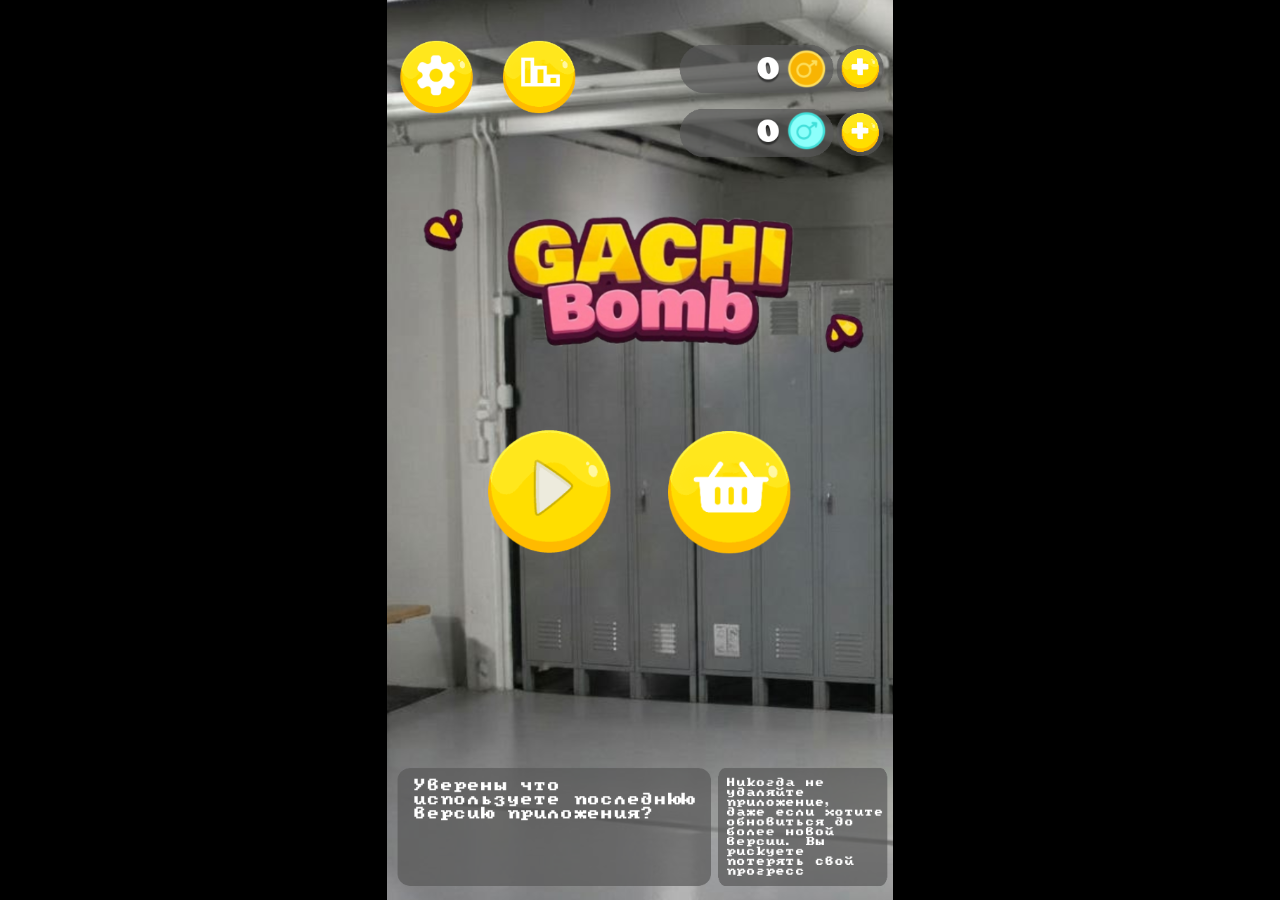
<file: index.html>
<!DOCTYPE html>
<html>
<head>
    <meta charset="UTF-8"/>
    <link rel="icon" type="image/png" href="favicon.png">
    <link rel="apple-touch-icon" href="favicon.png">
    <link rel="manifest" href="manifest.webmanifest">

    <meta name="apple-mobile-web-app-capable" content="yes">
    <meta name="apple-mobile-web-app-status-bar-style" content="black-translucent">

    <meta name="theme-color" content="#000000" />
    <meta name="viewport" content="width=device-width, initial-scale=1.0, maximum-scale=1.0, user-scalable=no" />

	<style>
		body {
			margin: 0;
			padding: 0;
			background-color: #000000;
            overflow: hidden;
		}
        #canvasArea {
            margin-left: auto;
            margin-right: auto;
            overflow: hidden;
        }

        
	</style>
    <!-- Libs and GDJS core files : -->
		<script src="libs/jshashtable.js" crossorigin="anonymous"></script>
	<script src="logger.js" crossorigin="anonymous"></script>
	<script src="gd.js" crossorigin="anonymous"></script>
	<script src="libs/rbush.js" crossorigin="anonymous"></script>
	<script src="AsyncTasksManager.js" crossorigin="anonymous"></script>
	<script src="inputmanager.js" crossorigin="anonymous"></script>
	<script src="jsonmanager.js" crossorigin="anonymous"></script>
	<script src="Model3DManager.js" crossorigin="anonymous"></script>
	<script src="ResourceLoader.js" crossorigin="anonymous"></script>
	<script src="ResourceCache.js" crossorigin="anonymous"></script>
	<script src="timemanager.js" crossorigin="anonymous"></script>
	<script src="polygon.js" crossorigin="anonymous"></script>
	<script src="runtimeobject.js" crossorigin="anonymous"></script>
	<script src="profiler.js" crossorigin="anonymous"></script>
	<script src="RuntimeInstanceContainer.js" crossorigin="anonymous"></script>
	<script src="runtimescene.js" crossorigin="anonymous"></script>
	<script src="scenestack.js" crossorigin="anonymous"></script>
	<script src="force.js" crossorigin="anonymous"></script>
	<script src="RuntimeLayer.js" crossorigin="anonymous"></script>
	<script src="layer.js" crossorigin="anonymous"></script>
	<script src="RuntimeCustomObjectLayer.js" crossorigin="anonymous"></script>
	<script src="timer.js" crossorigin="anonymous"></script>
	<script src="runtimewatermark.js" crossorigin="anonymous"></script>
	<script src="runtimegame.js" crossorigin="anonymous"></script>
	<script src="variable.js" crossorigin="anonymous"></script>
	<script src="variablescontainer.js" crossorigin="anonymous"></script>
	<script src="oncetriggers.js" crossorigin="anonymous"></script>
	<script src="runtimebehavior.js" crossorigin="anonymous"></script>
	<script src="SpriteAnimator.js" crossorigin="anonymous"></script>
	<script src="spriteruntimeobject.js" crossorigin="anonymous"></script>
	<script src="affinetransformation.js" crossorigin="anonymous"></script>
	<script src="CustomRuntimeObjectInstanceContainer.js" crossorigin="anonymous"></script>
	<script src="CustomRuntimeObject.js" crossorigin="anonymous"></script>
	<script src="CustomRuntimeObject2D.js" crossorigin="anonymous"></script>
	<script src="indexeddb.js" crossorigin="anonymous"></script>
	<script src="events-tools/commontools.js" crossorigin="anonymous"></script>
	<script src="events-tools/variabletools.js" crossorigin="anonymous"></script>
	<script src="events-tools/runtimescenetools.js" crossorigin="anonymous"></script>
	<script src="events-tools/inputtools.js" crossorigin="anonymous"></script>
	<script src="events-tools/objecttools.js" crossorigin="anonymous"></script>
	<script src="events-tools/cameratools.js" crossorigin="anonymous"></script>
	<script src="events-tools/soundtools.js" crossorigin="anonymous"></script>
	<script src="events-tools/storagetools.js" crossorigin="anonymous"></script>
	<script src="events-tools/stringtools.js" crossorigin="anonymous"></script>
	<script src="events-tools/windowtools.js" crossorigin="anonymous"></script>
	<script src="events-tools/networktools.js" crossorigin="anonymous"></script>
	<script src="splash/gd-logo-dark.js" crossorigin="anonymous"></script>
	<script src="pixi-renderers/pixi.js" crossorigin="anonymous"></script>
	<script src="pixi-renderers/pixi-filters-tools.js" crossorigin="anonymous"></script>
	<script src="pixi-renderers/runtimegame-pixi-renderer.js" crossorigin="anonymous"></script>
	<script src="pixi-renderers/runtimescene-pixi-renderer.js" crossorigin="anonymous"></script>
	<script src="pixi-renderers/layer-pixi-renderer.js" crossorigin="anonymous"></script>
	<script src="pixi-renderers/pixi-image-manager.js" crossorigin="anonymous"></script>
	<script src="pixi-renderers/pixi-bitmapfont-manager.js" crossorigin="anonymous"></script>
	<script src="pixi-renderers/spriteruntimeobject-pixi-renderer.js" crossorigin="anonymous"></script>
	<script src="pixi-renderers/CustomRuntimeObject2DPixiRenderer.js" crossorigin="anonymous"></script>
	<script src="pixi-renderers/DebuggerPixiRenderer.js" crossorigin="anonymous"></script>
	<script src="pixi-renderers/loadingscreen-pixi-renderer.js" crossorigin="anonymous"></script>
	<script src="pixi-renderers/pixi-effects-manager.js" crossorigin="anonymous"></script>
	<script src="howler-sound-manager/howler.min.js" crossorigin="anonymous"></script>
	<script src="howler-sound-manager/howler-sound-manager.js" crossorigin="anonymous"></script>
	<script src="fontfaceobserver-font-manager/fontfaceobserver.js" crossorigin="anonymous"></script>
	<script src="fontfaceobserver-font-manager/fontfaceobserver-font-manager.js" crossorigin="anonymous"></script>
	<script src="Extensions/AnchorBehavior/anchorruntimebehavior.js" crossorigin="anonymous"></script>
	<script src="Extensions/BitmapText/bitmaptextruntimeobject-pixi-renderer.js" crossorigin="anonymous"></script>
	<script src="Extensions/BitmapText/bitmaptextruntimeobject.js" crossorigin="anonymous"></script>
	<script src="Extensions/DraggableBehavior/draggableruntimebehavior.js" crossorigin="anonymous"></script>
	<script src="Extensions/Leaderboards/leaderboardstools.js" crossorigin="anonymous"></script>
	<script src="Extensions/Leaderboards/sha256.js" crossorigin="anonymous"></script>
	<script src="Extensions/PanelSpriteObject/panelspriteruntimeobject-pixi-renderer.js" crossorigin="anonymous"></script>
	<script src="Extensions/PanelSpriteObject/panelspriteruntimeobject.js" crossorigin="anonymous"></script>
	<script src="Extensions/ParticleSystem/particleemitterobject-pixi-renderer.js" crossorigin="anonymous"></script>
	<script src="Extensions/ParticleSystem/particleemitterobject.js" crossorigin="anonymous"></script>
	<script src="Extensions/ParticleSystem/pixi-particles-pixi-renderer.min.js" crossorigin="anonymous"></script>
	<script src="Extensions/PlayerAuthentication/playerauthenticationcomponents.js" crossorigin="anonymous"></script>
	<script src="Extensions/PlayerAuthentication/playerauthenticationtools.js" crossorigin="anonymous"></script>
	<script src="Extensions/TextInput/textinputruntimeobject-pixi-renderer.js" crossorigin="anonymous"></script>
	<script src="Extensions/TextInput/textinputruntimeobject.js" crossorigin="anonymous"></script>
	<script src="Extensions/TextObject/textruntimeobject-pixi-renderer.js" crossorigin="anonymous"></script>
	<script src="Extensions/TextObject/textruntimeobject.js" crossorigin="anonymous"></script>
	<script src="Extensions/TiledSpriteObject/tiledspriteruntimeobject-pixi-renderer.js" crossorigin="anonymous"></script>
	<script src="Extensions/TiledSpriteObject/tiledspriteruntimeobject.js" crossorigin="anonymous"></script>
	<script src="Extensions/TopDownMovementBehavior/topdownmovementruntimebehavior.js" crossorigin="anonymous"></script>
	<script src="Extensions/TweenBehavior/TweenManager.js" crossorigin="anonymous"></script>
	<script src="Extensions/TweenBehavior/tweenruntimebehavior.js" crossorigin="anonymous"></script>
	<script src="gdjs-evtsext__buttonstates__buttonfsm.js" crossorigin="anonymous"></script>
	<script src="gdjs-evtsext__buttonstates__buttonscaletween.js" crossorigin="anonymous"></script>
	<script src="gdjs-evtsext__collapsiblevolumecontrol__isingameedition-func.js" crossorigin="anonymous"></script>
	<script src="gdjs-evtsext__ellipsemovement__ellipsemovement.js" crossorigin="anonymous"></script>
	<script src="gdjs-evtsext__extendedmath__e-func.js" crossorigin="anonymous"></script>
	<script src="gdjs-evtsext__extendedmath__factorial-func.js" crossorigin="anonymous"></script>
	<script src="gdjs-evtsext__extendedmath__fibonacci-func.js" crossorigin="anonymous"></script>
	<script src="gdjs-evtsext__extendedmath__gcf-func.js" crossorigin="anonymous"></script>
	<script src="gdjs-evtsext__extendedmath__goldenratio-func.js" crossorigin="anonymous"></script>
	<script src="gdjs-evtsext__extendedmath__halfpi-func.js" crossorigin="anonymous"></script>
	<script src="gdjs-evtsext__extendedmath__hypot-func.js" crossorigin="anonymous"></script>
	<script src="gdjs-evtsext__extendedmath__iisotocartesiany-func.js" crossorigin="anonymous"></script>
	<script src="gdjs-evtsext__extendedmath__iseven-func.js" crossorigin="anonymous"></script>
	<script src="gdjs-evtsext__extendedmath__isotocartesianx-func.js" crossorigin="anonymous"></script>
	<script src="gdjs-evtsext__extendedmath__lcm-func.js" crossorigin="anonymous"></script>
	<script src="gdjs-evtsext__extendedmath__ln10-func.js" crossorigin="anonymous"></script>
	<script src="gdjs-evtsext__extendedmath__ln2-func.js" crossorigin="anonymous"></script>
	<script src="gdjs-evtsext__extendedmath__log10e-func.js" crossorigin="anonymous"></script>
	<script src="gdjs-evtsext__extendedmath__log2e-func.js" crossorigin="anonymous"></script>
	<script src="gdjs-evtsext__extendedmath__map-func.js" crossorigin="anonymous"></script>
	<script src="gdjs-evtsext__extendedmath__pi-func.js" crossorigin="anonymous"></script>
	<script src="gdjs-evtsext__extendedmath__polartocartesianx-func.js" crossorigin="anonymous"></script>
	<script src="gdjs-evtsext__extendedmath__polartocartesiany-func.js" crossorigin="anonymous"></script>
	<script src="gdjs-evtsext__extendedmath__quarterpi-func.js" crossorigin="anonymous"></script>
	<script src="gdjs-evtsext__extendedmath__slope-func.js" crossorigin="anonymous"></script>
	<script src="gdjs-evtsext__extendedmath__sqrt1_2-func.js" crossorigin="anonymous"></script>
	<script src="gdjs-evtsext__extendedmath__sqrt2-func.js" crossorigin="anonymous"></script>
	<script src="gdjs-evtsext__extendedmath__tofixed-func.js" crossorigin="anonymous"></script>
	<script src="gdjs-evtsext__extendedmath__tofixedstring-func.js" crossorigin="anonymous"></script>
	<script src="gdjs-evtsext__flash__colortint-func.js" crossorigin="anonymous"></script>
	<script src="gdjs-evtsext__flash__flash.js" crossorigin="anonymous"></script>
	<script src="gdjs-evtsext__flash__flashopacity.js" crossorigin="anonymous"></script>
	<script src="gdjs-evtsext__flash__istinted-func.js" crossorigin="anonymous"></script>
	<script src="gdjs-evtsext__flash__togglecolortint-func.js" crossorigin="anonymous"></script>
	<script src="gdjs-evtsext__flash__togglevisibility-func.js" crossorigin="anonymous"></script>
	<script src="gdjs-evtsext__health__health.js" crossorigin="anonymous"></script>
	<script src="gdjs-evtsext__loadcustomimage__action_image1-func.js" crossorigin="anonymous"></script>
	<script src="gdjs-evtsext__loadcustomimage__action_image2-func.js" crossorigin="anonymous"></script>
	<script src="gdjs-evtsext__loadcustomimage__action_image3-func.js" crossorigin="anonymous"></script>
	<script src="gdjs-evtsext__loadcustomimage__action_image4-func.js" crossorigin="anonymous"></script>
	<script src="gdjs-evtsext__loadcustomimage__action_image5-func.js" crossorigin="anonymous"></script>
	<script src="gdjs-evtsext__loadcustomimage__condition_confirmation-func.js" crossorigin="anonymous"></script>
	<script src="gdjs-evtsext__panelspritebutton__bitmaptextstylestate.js" crossorigin="anonymous"></script>
	<script src="gdjs-evtsext__panelspritebutton__buttonfsm.js" crossorigin="anonymous"></script>
	<script src="gdjs-evtsext__panelspritebutton__isingameedition-func.js" crossorigin="anonymous"></script>
	<script src="gdjs-evtsext__panelspritebutton__panelspritebutton.js" crossorigin="anonymous"></script>
	<script src="gdjs-evtsext__panelspritebutton__textstylestate.js" crossorigin="anonymous"></script>
	<script src="gdjs-evtsext__panelspritecontinuousbar__panelspritecontinuousbar.js" crossorigin="anonymous"></script>
	<script src="gdjs-evtsext__panelspritecontinuousbar__resourcebar.js" crossorigin="anonymous"></script>
	<script src="gdjs-evtsext__panelspriteslider__buttonfsm.js" crossorigin="anonymous"></script>
	<script src="gdjs-evtsext__panelspriteslider__isingameedition-func.js" crossorigin="anonymous"></script>
	<script src="gdjs-evtsext__panelspriteslider__panelspriteslider.js" crossorigin="anonymous"></script>
	<script src="gdjs-evtsext__panelspriteslider__slider.js" crossorigin="anonymous"></script>
	<script src="gdjs-evtsext__spritetoggleswitch__buttonfsm.js" crossorigin="anonymous"></script>
	<script src="gdjs-evtsext__spritetoggleswitch__isingameedition-func.js" crossorigin="anonymous"></script>
	<script src="gdjs-evtsext__spritetoggleswitch__spritetoggleswitch.js" crossorigin="anonymous"></script>
	<script src="gdjs-evtsext__spritetoggleswitch__switchfsm.js" crossorigin="anonymous"></script>
	<script src="gdjs-evtsext__stayonscreen__stayonscreen.js" crossorigin="anonymous"></script>
	<script src="gdjs-evtsext__tiledunitsbar__leftedgeanchor-func.js" crossorigin="anonymous"></script>
	<script src="gdjs-evtsext__tiledunitsbar__resourcebar.js" crossorigin="anonymous"></script>
	<script src="gdjs-evtsext__tiledunitsbar__rightedgeanchor-func.js" crossorigin="anonymous"></script>
	<script src="gdjs-evtsext__tiledunitsbar__tiledunitsbar.js" crossorigin="anonymous"></script>
	<script src="gdjs-evtsext__tweenintoview__tweenintoview.js" crossorigin="anonymous"></script>
	<script src="object-capabilities/AnimatableBehavior.js" crossorigin="anonymous"></script>
	<script src="object-capabilities/EffectBehavior.js" crossorigin="anonymous"></script>
	<script src="object-capabilities/FlippableBehavior.js" crossorigin="anonymous"></script>
	<script src="object-capabilities/OpacityBehavior.js" crossorigin="anonymous"></script>
	<script src="object-capabilities/ResizableBehavior.js" crossorigin="anonymous"></script>
	<script src="object-capabilities/ScalableBehavior.js" crossorigin="anonymous"></script>
	<script src="object-capabilities/TextContainerBehavior.js" crossorigin="anonymous"></script>
	<script src="Extensions/3D/DirectionalLight.js" crossorigin="anonymous"></script>
	<script src="Extensions/3D/HemisphereLight.js" crossorigin="anonymous"></script>
	<script src="Extensions/Effects/crt-pixi-filter.js" crossorigin="anonymous"></script>
	<script src="Extensions/Effects/glow-pixi-filter.js" crossorigin="anonymous"></script>
	<script src="Extensions/Effects/outline-pixi-filter.js" crossorigin="anonymous"></script>
	<script src="Extensions/Effects/pixi-filters/filter-crt.js" crossorigin="anonymous"></script>
	<script src="Extensions/Effects/pixi-filters/filter-glow.js" crossorigin="anonymous"></script>
	<script src="Extensions/Effects/pixi-filters/filter-outline.js" crossorigin="anonymous"></script>
	<script src="code0.js" crossorigin="anonymous"></script>
	<script src="code1.js" crossorigin="anonymous"></script>
	<script src="code2.js" crossorigin="anonymous"></script>
	<script src="data.js" crossorigin="anonymous"></script>


</head>
<body>

    
	<script>

    (function() {
        //Initialization
        var game = new gdjs.RuntimeGame(gdjs.projectData, gdjs.runtimeGameOptions);

        //Create a renderer
        game.getRenderer().createStandardCanvas(document.body);

        //Bind keyboards/mouse/touch events
        game.getRenderer().bindStandardEvents(game.getInputManager(), window, document);

        //Load all assets and start the game
        game.loadAllAssets(function() {
            game.startGameLoop();
        });
    })();

	</script>
</body>
</html>
</file>
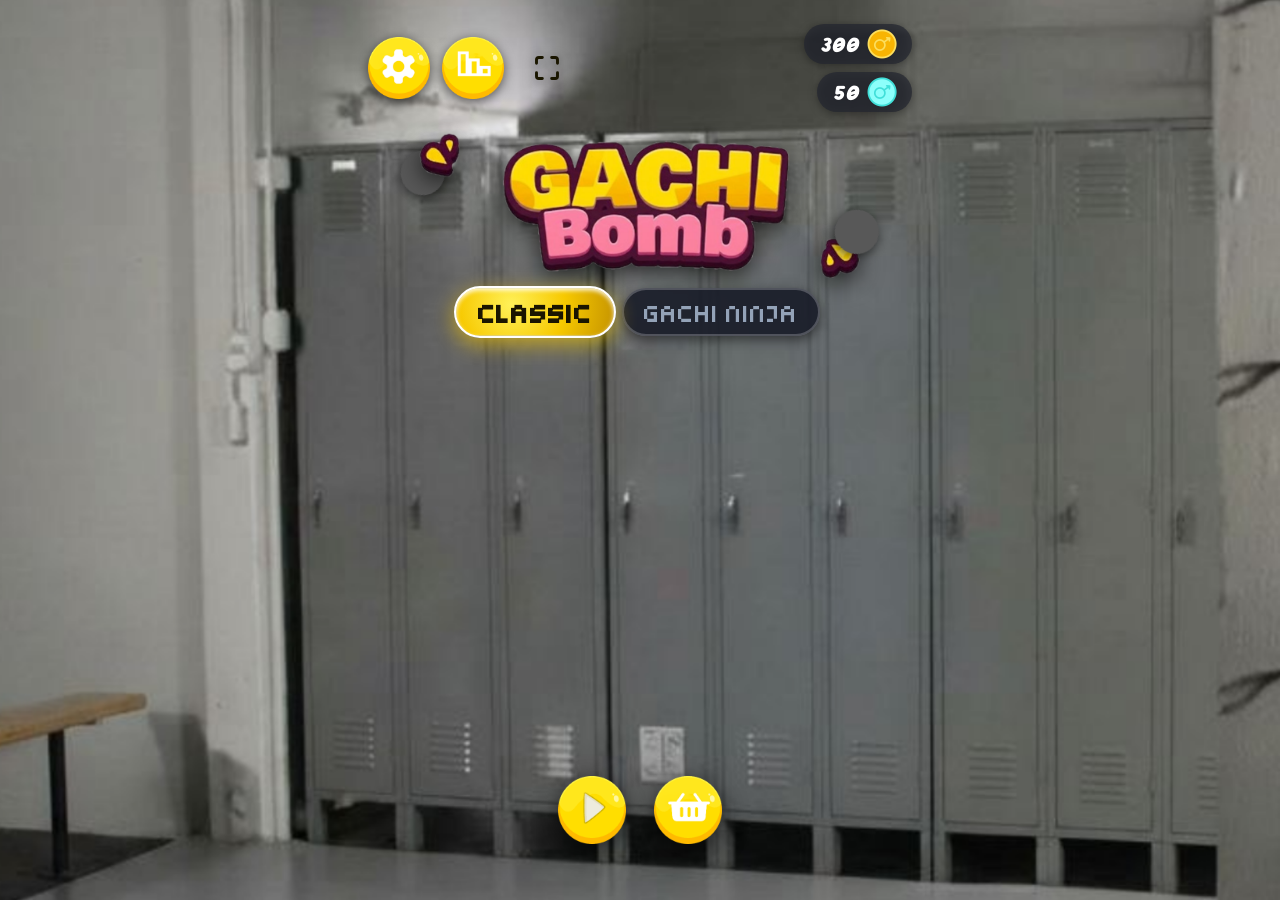
<file: gachibomb-clean/index.html>
<!DOCTYPE html>
<html lang="en">
<head>
  <meta charset="UTF-8">
  <meta name="viewport" content="width=device-width, initial-scale=1.0, maximum-scale=1.0, user-scalable=no">
  <title>Gachi Bomb — 1:1 HTML5 Edition</title>
  <link rel="stylesheet" href="style.css">
  <link rel="icon" type="image/png" href="assets/sprites/pers_billy.png">
</head>
<body>
  <!-- Main Arcade Container (Strict 9:16 Portrait Aspect Ratio) -->
  <div id="game-container">
    <canvas id="gameCanvas" width="720" height="1280"></canvas>

    <!-- ============================================================
         1. IN-GAME HUD (1:1 Match with Screenshot 3)
         ============================================================ -->
    <div id="hud" class="overlay-screen hud-screen hidden">
      <!-- Top-Left: Big Yellow Cartoon Score & Light Blue Multiplier -->
      <div class="hud-score-wrap">
        <span id="hud-score" class="hud-score-digits">0</span>
        <span id="hud-mult" class="hud-mult-digits">x4</span>
      </div>

      <!-- Top-Right: Translucent Hearts Capsule & Yellow Pause Button -->
      <div class="hud-status-right">
        <div id="ninja-blade-badge" class="ninja-blade-badge hidden" title="Equipped Katana & Perk">
          <span id="hud-blade-title" class="hud-blade-title">STEEL KATANA</span>
          <span id="hud-blade-perk" class="hud-blade-perk">STANDARD</span>
        </div>
        <div class="hud-hearts-capsule" id="hud-hearts-box">
          <img src="assets/sprites/heart_yellow.png" id="heart-0" class="hud-heart-img" alt="Heart">
          <img src="assets/sprites/heart_yellow.png" id="heart-1" class="hud-heart-img" alt="Heart">
          <img src="assets/sprites/heart_yellow.png" id="heart-2" class="hud-heart-img" alt="Heart">
        </div>
        <div id="ninja-strikes-capsule" class="ninja-strikes-capsule hidden">
          <span class="ninja-strike-x" id="strike-0">X</span>
          <span class="ninja-strike-x" id="strike-1">X</span>
          <span class="ninja-strike-x" id="strike-2">X</span>
        </div>
        <button id="btn-hud-pause" class="btn-yellow-pause" title="Pause Game">
          <img src="assets/sprites/btn_pause_yellow.png" alt="Pause">
        </button>
      </div>
    </div>

    <!-- ============================================================
         2. MAIN MENU (1:1 Match with Screenshot 1)
         ============================================================ -->
    <div id="menu-overlay" class="overlay-screen menu-screen">
      <!-- Top Bar: Settings, Leaderboard, and Currency Pills -->
      <div class="menu-header-bar">
        <div class="top-nav-left">
          <button id="btn-open-settings" class="btn-yellow-circle-sm" title="Settings">
            <img src="assets/sprites/btn_gear.png" alt="Settings">
          </button>
          <button id="btn-open-leaderboard" class="btn-yellow-circle-sm" title="Leaderboard">
            <img src="assets/sprites/btn_chart.png" alt="Leaderboard">
          </button>
          <button id="btn-toggle-fs" class="btn-yellow-circle-sm" title="Toggle Fullscreen (F)">
            <svg id="fs-icon-svg" viewBox="0 0 24 24" width="28" height="28" fill="none" stroke="#1a1600" stroke-width="2.5" stroke-linecap="round" stroke-linejoin="round">
              <path d="M8 3H5a2 2 0 0 0-2 2v3m18 0V5a2 2 0 0 0-2-2h-3m0 18h3a2 2 0 0 0 2-2v-3M3 16v3a2 2 0 0 0 2 2h3"/>
            </svg>
          </button>
        </div>

        <div class="top-nav-right">
          <!-- Gold Coin Currency Pill -->
          <div class="currency-pill gold-pill">
            <span class="curr-val" id="curr-gold">300</span>
            <img src="assets/sprites/coin_gold.png" class="curr-icon" alt="Gold">
          </div>
          <!-- Cyan Coin Currency Pill -->
          <div class="currency-pill cyan-pill">
            <span class="curr-val" id="curr-cyan">50</span>
            <img src="assets/sprites/coin_cyan.png" class="curr-icon" alt="Cyan">
          </div>
        </div>
      </div>

      <!-- Center Title Logo with Floating Beans -->
      <div class="menu-title-section">
        <div class="title-logo-box">
          <img src="assets/sprites/decor_bean.png" class="floating-bean bean-left" alt="">
          <img src="assets/sprites/title_logo.png" class="gachi-bomb-logo-img" alt="GACHI Bomb">
          <img src="assets/sprites/decor_bean.png" class="floating-bean bean-right" alt="">
        </div>
      </div>

      <!-- Game Mode Selector: Classic Catch vs Gachi Ninja -->
      <div class="menu-mode-switcher">
        <button id="btn-mode-classic" class="mode-toggle-btn active" title="Classic Catch Mode">CLASSIC</button>
        <button id="btn-mode-ninja" class="mode-toggle-btn" title="Blade Slicing Fruit Ninja Mode">GACHI NINJA</button>
      </div>

      <!-- Center Action Buttons: Big Yellow Play & Yellow Shopping Basket -->
      <div class="menu-center-buttons">
        <button id="btn-main-play" class="btn-yellow-circle-lg" title="Start Game">
          <img src="assets/sprites/btn_play.png" alt="PLAY">
        </button>
        <button id="btn-open-shop" class="btn-yellow-circle-lg" title="Character Upgrades & Shop">
          <img src="assets/sprites/btn_basket.png" alt="SHOP">
        </button>
      </div>
    </div>

    <!-- ============================================================
         3. CHARACTER UPGRADES & SHOP SCREEN (1:1 Match with Author Screenshots)
         ============================================================ -->
    <div id="shop-overlay" class="overlay-screen shop-screen hidden">
      <!-- Top Currency Pills & Back Button -->
      <div class="shop-header-bar">
        <button id="btn-shop-back" class="btn-card-refresh btn-shop-back-top" title="Back to Menu">
          <img src="assets/sprites/btn-try-again-normal.png" alt="Back">
        </button>
        <div class="top-nav-right">
          <div class="currency-pill cyan-pill">
            <span class="curr-val" id="shop-curr-cyan">50</span>
            <img src="assets/sprites/coin_cyan.png" class="curr-icon" alt="Cyan">
          </div>
          <div class="currency-pill gold-pill">
            <span class="curr-val" id="shop-curr-gold">300</span>
            <img src="assets/sprites/coin_gold.png" class="curr-icon" alt="Gold">
          </div>
        </div>
      </div>

      <!-- Tab 1: Character Selection & Multipliers (Default) -->
      <div id="tab-view-character" class="shop-tab-view">
        <div class="char-main-card">
          <!-- Top Card Navigation: Back Button, Armory Mode Toggle, and Price Pill -->
          <div class="card-top-nav-bar">
            <button id="btn-char-back" class="btn-card-refresh btn-card-nav-back" title="Back to Main Menu">
              <img src="assets/sprites/btn-try-again-normal.png" alt="Back">
            </button>

            <div class="shop-armory-toggle-row">
              <button id="btn-armory-chars" class="armory-subtab-btn active" title="Fighter Characters">FIGHTERS</button>
              <button id="btn-armory-blades" class="armory-subtab-btn" title="Ninja Blades">BLADES</button>
            </div>

            <div id="card-char-price-tag" class="card-price-pill">
              <span id="card-char-price-val">0</span>
              <img src="assets/sprites/btn_basket.png" class="inline-price-icon" alt="Price">
            </div>
          </div>

          <!-- Character Name & Multiplier Capsule -->
          <div class="card-char-header">
            <div id="card-char-name" class="card-char-title">Billy</div>
            <div id="card-char-mult" class="card-char-mult-pill" title="Click to Upgrade Multiplier">X1</div>
          </div>

          <!-- Big Cutout Photo of Character or Katana Blade -->
          <div class="card-char-photo-wrap">
            <img id="card-char-photo" src="assets/sprites/pers_billy.png" alt="Fighter Photo">
            <div id="card-blade-preview" class="card-blade-preview hidden">
              <svg id="blade-svg" class="blade-svg" viewBox="0 0 200 400" width="180" height="300">
                <defs>
                  <linearGradient id="bladeSteelGrad" x1="0%" y1="0%" x2="100%" y2="0%">
                    <stop offset="0%" stop-color="#7a8291" id="blade-stop-back" />
                    <stop offset="35%" stop-color="#d6dde6" id="blade-stop-mid" />
                    <stop offset="85%" stop-color="#ffffff" id="blade-stop-ridge" />
                    <stop offset="100%" stop-color="#9aa3b2" id="blade-stop-edge" />
                  </linearGradient>
                  <linearGradient id="bladeHamonGrad" x1="0%" y1="0%" x2="0%" y2="100%">
                    <stop offset="0%" stop-color="#ffffff" stop-opacity="0.9" />
                    <stop offset="100%" stop-color="#e2e8f0" stop-opacity="0.6" />
                  </linearGradient>
                  <linearGradient id="habakiGrad" x1="0%" y1="0%" x2="100%" y2="100%">
                    <stop offset="0%" stop-color="#e6b845" />
                    <stop offset="50%" stop-color="#ffd56b" />
                    <stop offset="100%" stop-color="#a67c17" />
                  </linearGradient>
                </defs>
                <!-- Katana Curved Steel Blade -->
                <path d="M 98 25 C 103 70, 111 165, 108 252 L 91 252 C 93 165, 96 70, 98 25 Z" 
                      fill="url(#bladeSteelGrad)" stroke="#667080" stroke-width="1.2" id="blade-path" />
                <!-- Traditional Hamon (Temper Line) Wave -->
                <path d="M 99 35 Q 106 80, 102 120 T 106 170 T 103 215 T 105 250" 
                      stroke="url(#bladeHamonGrad)" stroke-width="1.8" fill="none" id="blade-hamon"/>
                <!-- Brass Habaki (Blade Collar) -->
                <polygon points="90,250 109,250 108,260 91,260" fill="url(#habakiGrad)" stroke="#805d0c" stroke-width="1" id="blade-habaki"/>
                <!-- Blackened Iron Tsuba (Guard) -->
                <ellipse cx="100" cy="262" rx="28" ry="9" fill="#1b1d22" stroke="#606675" stroke-width="2.5" id="blade-tsuba"/>
                <ellipse cx="100" cy="262" rx="20" ry="6" fill="none" stroke="#2e333d" stroke-width="1" id="blade-tsuba-inner"/>
                <!-- Tsuka (Hilt) -->
                <rect x="91" y="271" width="18" height="85" rx="3" fill="#111317" stroke="#2c303a" stroke-width="1.5" id="blade-hilt"/>
                <!-- Authentic Diamond Wrap (Tsuka-Ito) -->
                <polygon points="100,277 106,285 100,293 94,285" fill="#fde82d" id="blade-wrap-1"/>
                <polygon points="100,295 106,303 100,311 94,303" fill="#fde82d" id="blade-wrap-2"/>
                <polygon points="100,313 106,321 100,329 94,321" fill="#fde82d" id="blade-wrap-3"/>
                <polygon points="100,331 106,339 100,347 94,339" fill="#fde82d" id="blade-wrap-4"/>
                <!-- Kashira (Pommel Cap) -->
                <rect x="89" y="356" width="22" height="9" rx="3" fill="#20222a" stroke="#606675" stroke-width="1.5" id="blade-pommel"/>
              </svg>
              <div id="blade-desc-badge" class="blade-desc-badge">HONED HIGH-CARBON STEEL</div>
              <div id="blade-perk-badge" class="blade-perk-badge">PERK: BALANCED CUTTING</div>
            </div>
          </div>

          <!-- Ownership / Action Status Indicator -->
          <div id="card-char-status" class="card-char-status-badge equipped">EQUIPPED</div>

          <!-- Bottom In-Card Action Buttons: Capsule with Left Arrow & Right Arrow, plus Basket on Right -->
          <div class="card-bottom-actions-authentic">
            <div class="card-arrows-capsule">
              <button id="btn-char-prev" class="btn-yellow-circle-md flip-arrow" title="Previous Character">
                <img src="assets/sprites/btn_play.png" alt="Prev">
              </button>
              <button id="btn-char-next" class="btn-yellow-circle-md" title="Next Character">
                <img src="assets/sprites/btn_play.png" alt="Next">
              </button>
            </div>
            <button id="btn-char-basket" class="btn-yellow-circle-lg" title="Equip or Buy Character">
              <img src="assets/sprites/btn_basket.png" alt="Basket">
            </button>
          </div>
        </div>
      </div>

      <!-- Tab 2: Mystery Crate / Case Opening -->
      <div id="tab-view-cases" class="shop-tab-view hidden">
        <div class="char-main-card case-card">
          <button id="btn-cases-back" class="btn-card-refresh" title="Back to Main Menu">
            <img src="assets/sprites/btn-try-again-normal.png" alt="Back">
          </button>
          <div class="tab-header-title">MYSTERY CRATE</div>
          <div class="case-box-wrap">
            <img id="case-box-img" src="assets/sprites/crate_box.png" alt="Mystery Crate">
          </div>
          <div class="case-cost-tag">
            PRICE: <span class="gold-num">100</span>
            <img src="assets/sprites/coin_gold.png" class="inline-curr-icon" alt="Coins">
          </div>
          <div id="case-reward-display" class="case-reward-banner">Open crates to win Gold, Diamonds & Characters!</div>
          <button id="btn-open-crate" class="btn-yellow-pill case-open-btn">OPEN CRATE (100 COINS)</button>
        </div>
      </div>

      <!-- Tab 3: Arena Wallpaper Gallery (All 13 Authentic Backgrounds) -->
      <div id="tab-view-gallery" class="shop-tab-view hidden">
        <div class="char-main-card gallery-card">
          <button id="btn-gallery-back" class="btn-card-refresh" title="Back to Main Menu">
            <img src="assets/sprites/btn-try-again-normal.png" alt="Back">
          </button>
          <div class="tab-header-title">ARENA WALLPAPERS (13)</div>
          <div class="arena-picker-grid">
            <div class="arena-item active" data-bg="bg_12_main">
              <div class="arena-thumb-box"><img src="assets/sprites/bg_12_main.png" alt="Locker Room"></div>
              <div class="arena-name">Locker Room</div>
            </div>
            <div class="arena-item" data-bg="bg_9_beach">
              <div class="arena-thumb-box"><img src="assets/sprites/bg_9_beach.png" alt="Ocean Beach"></div>
              <div class="arena-name">Ocean Beach</div>
            </div>
            <div class="arena-item" data-bg="bg_1_smaev">
              <div class="arena-thumb-box"><img src="assets/sprites/bg_1_smaev.png" alt="Smaev Gym"></div>
              <div class="arena-name">Smaev Gym</div>
            </div>
            <div class="arena-item" data-bg="bg_2_jungle">
              <div class="arena-thumb-box"><img src="assets/sprites/bg_2_jungle.png" alt="Jungle Arena"></div>
              <div class="arena-name">Jungle Arena</div>
            </div>
            <div class="arena-item" data-bg="bg_3_road">
              <div class="arena-thumb-box"><img src="assets/sprites/bg_3_road.png" alt="Sunset Road"></div>
              <div class="arena-name">Sunset Road</div>
            </div>
            <div class="arena-item" data-bg="bg_11_svetlolikiy">
              <div class="arena-thumb-box"><img src="assets/sprites/bg_11_svetlolikiy.png" alt="Temple"></div>
              <div class="arena-name">Svetlolikiy Temple</div>
            </div>
            <div class="arena-item" data-bg="bg_4_new1">
              <div class="arena-thumb-box"><img src="assets/sprites/bg_4_new1.png" alt="Studio 1"></div>
              <div class="arena-name">Studio 1</div>
            </div>
            <div class="arena-item" data-bg="bg_5_new2">
              <div class="arena-thumb-box"><img src="assets/sprites/bg_5_new2.png" alt="Studio 2"></div>
              <div class="arena-name">Studio 2</div>
            </div>
            <div class="arena-item" data-bg="bg_6_new4">
              <div class="arena-thumb-box"><img src="assets/sprites/bg_6_new4.png" alt="Studio 4"></div>
              <div class="arena-name">Studio 4</div>
            </div>
            <div class="arena-item" data-bg="bg_7_new5">
              <div class="arena-thumb-box"><img src="assets/sprites/bg_7_new5.png" alt="Studio 5"></div>
              <div class="arena-name">Studio 5</div>
            </div>
            <div class="arena-item" data-bg="bg_8_new3">
              <div class="arena-thumb-box"><img src="assets/sprites/bg_8_new3.png" alt="Studio 3"></div>
              <div class="arena-name">Studio 3</div>
            </div>
            <div class="arena-item" data-bg="bg_10_new6">
              <div class="arena-thumb-box"><img src="assets/sprites/bg_10_new6.png" alt="Studio 6"></div>
              <div class="arena-name">Studio 6</div>
            </div>
            <div class="arena-item" data-bg="bg_0_custom">
              <div class="arena-thumb-box"><img src="assets/sprites/bg_0_custom.png" alt="Custom"></div>
              <div class="arena-name">Backdrop</div>
            </div>
          </div>
          <button id="btn-equip-arena" class="btn-yellow-pill arena-equip-btn">EQUIP SELECTED ARENA</button>
        </div>
      </div>

      <!-- Tab 4: Drop & Bomb Color Effects (1:1 with Screenshot media_1790607375096.png) -->
      <div id="tab-view-drops" class="shop-tab-view hidden">
        <div class="char-main-card effects-card">
          <!-- Top Left Back to Menu Button -->
          <button id="btn-effects-back" class="btn-card-refresh" title="Back to Main Menu">
            <img src="assets/sprites/btn-try-again-normal.png" alt="Back">
          </button>

          <!-- Drop Colors Row: 'Дроп' + Creatine Icon + 6 Color Squares -->
          <div class="effects-row-block">
            <div class="effects-row-header">
              <span class="effects-row-title">Дроп</span>
              <img src="assets/sprites/supp_creatine.png" class="effects-row-icon" alt="Drop Icon">
            </div>
            <div class="effects-palette" id="drop-palette">
              <div class="color-tile active" data-color="#ffffff" style="background:#ffffff;" title="White"></div>
              <div class="color-tile" data-color="#00bd16" style="background:#00bd16;" title="Green"></div>
              <div class="color-tile" data-color="#ff0000" style="background:#ff0000;" title="Red"></div>
              <div class="color-tile" data-color="#3400dd" style="background:#3400dd;" title="Blue"></div>
              <div class="color-tile" data-color="#000000" style="background:#000000;" title="Black"></div>
              <div class="color-tile" data-color="#c1d800" style="background:#c1d800;" title="Lime"></div>
            </div>
          </div>

          <!-- Bomb Colors Row: 'Бомба' + Bomb Icon + 6 Color Squares -->
          <div class="effects-row-block">
            <div class="effects-row-header">
              <span class="effects-row-title">Бомба</span>
              <img src="assets/sprites/bomb.png" class="effects-row-icon bomb-icon" alt="Bomb Icon">
            </div>
            <div class="effects-palette" id="bomb-palette">
              <div class="color-tile" data-color="#ffffff" style="background:#ffffff;" title="White"></div>
              <div class="color-tile" data-color="#00bd16" style="background:#00bd16;" title="Green"></div>
              <div class="color-tile active" data-color="#ff0000" style="background:#ff0000;" title="Red"></div>
              <div class="color-tile" data-color="#3400dd" style="background:#3400dd;" title="Blue"></div>
              <div class="color-tile" data-color="#000000" style="background:#000000;" title="Black"></div>
              <div class="color-tile" data-color="#c1d800" style="background:#c1d800;" title="Lime"></div>
            </div>
          </div>

          <!-- Live Item Preview with Colored Aura (Trenbolone / Creatine / Protein) -->
          <div class="effects-preview-container">
            <img id="effects-item-preview" src="assets/sprites/supp_trenbolone.png" alt="Item Preview">
          </div>

          <!-- Bottom Actions: Pill with < and >, plus Yellow Basket button on Right -->
          <div class="card-bottom-actions-authentic">
            <div class="card-arrows-capsule">
              <button id="btn-effects-prev" class="btn-yellow-circle-md flip-arrow" title="Previous Item">
                <img src="assets/sprites/btn_play.png" alt="Prev">
              </button>
              <button id="btn-effects-next" class="btn-yellow-circle-md" title="Next Item">
                <img src="assets/sprites/btn_play.png" alt="Next">
              </button>
            </div>
            <button id="btn-effects-save" class="btn-yellow-circle-lg" title="Save Effect Colors">
              <img src="assets/sprites/btn_basket.png" alt="Save">
            </button>
          </div>
        </div>
      </div>

      <!-- Bottom 4 Yellow Circular Buttons (Crate, Male+, Frame, Star) -->
      <div class="shop-bottom-toolbar">
        <button id="btn-tool-crate" class="btn-yellow-circle-md" title="Cases">
          <img src="assets/sprites/btn_cases.png" alt="Cases">
        </button>
        <button id="btn-tool-upgrade" class="btn-yellow-circle-md active" title="Characters & Upgrades">
          <img src="assets/sprites/btn_male_plus.png" alt="Upgrades">
        </button>
        <button id="btn-tool-gallery" class="btn-yellow-circle-md" title="Wallpapers">
          <img src="assets/sprites/btn_gallery.png" alt="Gallery">
        </button>
        <button id="btn-tool-drop" class="btn-yellow-circle-md" title="Drops">
          <img src="assets/sprites/btn_star_drop.png" alt="Drops">
        </button>
      </div>
    </div>

    <!-- ============================================================
         4. PAUSE MENU (Authentic Yellow Theme)
         ============================================================ -->
    <div id="pause-overlay" class="overlay-screen pause-screen hidden">
      <div class="modal-dialog-card">
        <div class="modal-dialog-title">GAME PAUSED</div>
        <div id="pause-score-display" class="modal-big-score">0</div>

        <div class="modal-btn-row">
          <button id="btn-pause-restart" class="btn-yellow-circle-md" title="Restart">
            <img src="assets/sprites/btn-try-again-normal.png" alt="Restart">
          </button>
          <button id="btn-pause-resume" class="btn-yellow-circle-lg" title="Resume">
            <img src="assets/sprites/btn_play.png" alt="Resume">
          </button>
          <button id="btn-pause-menu" class="btn-yellow-circle-md" title="Main Menu">
            <img src="assets/sprites/btn-main-menu-normal.png" alt="Menu">
          </button>
        </div>
      </div>
    </div>

    <!-- ============================================================
         5. GAME OVER & OFFICIAL LEADERBOARD SUBMIT
         ============================================================ -->
    <div id="gameover-overlay" class="overlay-screen gameover-screen hidden">
      <div class="modal-dialog-card gameover-card">
        <div class="modal-dialog-title red-title">GAME OVER</div>

        <div class="gameover-avatar-wrap">
          <img id="gameover-avatar" src="assets/sprites/pers_billy.png" alt="Dead Avatar">
        </div>

        <div class="gameover-scores-block">
          <div class="stat-line">SCORE: <span id="final-score" class="score-gold">0</span></div>
          <div class="stat-line best-line">BEST: <span id="final-best">0</span></div>
          <div class="stat-line earned-line">+<span id="final-earned-coins">0</span> COINS EARNED</div>
        </div>

        <!-- Official GDevelop Leaderboard Submit Box -->
        <div class="leaderboard-submit-form">
          <input type="text" id="player-name-input" placeholder="YOUR NICKNAME" maxlength="15" autocomplete="off">
          <button id="btn-submit-score" class="btn-submit-action" title="Submit to Official Leaderboard">
            <img src="assets/sprites/btn_submit.png" alt="Submit">
          </button>
        </div>
        <div id="submit-status" class="submit-feedback-text"></div>

        <div class="modal-btn-row">
          <button id="btn-gameover-replay" class="btn-yellow-circle-md" title="Play Again">
            <img src="assets/sprites/btn-try-again-normal.png" alt="Replay">
          </button>
          <button id="btn-gameover-board" class="btn-yellow-circle-md" title="Leaderboard">
            <img src="assets/sprites/btn_chart.png" alt="Ranks">
          </button>
          <button id="btn-gameover-menu" class="btn-yellow-circle-md" title="Main Menu">
            <img src="assets/sprites/btn-main-menu-normal.png" alt="Menu">
          </button>
        </div>
      </div>
    </div>

    <!-- ============================================================
         6. MULTIPLIER UPGRADE MODAL (Authentic GDevelop score_X)
         ============================================================ -->
    <div id="upgrade-modal" class="overlay-screen popup-layer hidden">
      <div class="modal-dialog-card upgrade-dialog">
        <div class="modal-dialog-title">MULTIPLIER UPGRADE</div>
        <div class="upgrade-levels-row">
          <span id="upgrade-curr-lvl" class="upgrade-lvl-badge">X1</span>
          <span class="upgrade-arrow-icon">&rarr;</span>
          <span id="upgrade-next-lvl" class="upgrade-lvl-badge next">X2</span>
        </div>
        <div class="upgrade-info-desc">Boosts all score gains and supplement values!</div>
        <div class="upgrade-cost-tag">
          COST: <span id="upgrade-cost-amount" class="cyan-num">200</span>
          <img src="assets/sprites/coin_cyan.png" class="inline-curr-icon" alt="Diamonds">
        </div>
        <div id="upgrade-feedback-msg" class="submit-feedback-text"></div>
        <div class="modal-btn-row">
          <button id="btn-do-upgrade" class="btn-yellow-pill">UPGRADE NOW</button>
          <button id="btn-close-upgrade" class="btn-yellow-circle-sm" title="Close">X</button>
        </div>
      </div>
    </div>

    <!-- ============================================================
         7. OFFICIAL GDEVELOP FULLSCREEN LEADERBOARD
         ============================================================ -->
    <div id="leaderboard-overlay" class="overlay-screen fullscreen-leaderboard-overlay hidden">
      <iframe id="leaderboard-iframe" src="" frameborder="0"></iframe>
      <button id="btn-close-board" class="leaderboard-exit-btn" title="Close Leaderboard">X</button>
    </div>

    <!-- ============================================================
         7. SETTINGS MODAL
         ============================================================ -->
    <div id="settings-overlay" class="overlay-screen popup-layer hidden">
      <div class="popup-window settings-window">
        <div class="popup-top">
          <h2>SETTINGS</h2>
          <button id="btn-close-settings" class="btn-close-cross">X</button>
        </div>
        <div class="settings-body">
          <div class="setting-row">
            <label>MUSIC VOLUME</label>
            <input type="range" id="settings-music" min="0" max="1" step="0.05" value="0.7">
          </div>
          <div class="setting-row">
            <label>SFX VOLUME</label>
            <input type="range" id="settings-sfx" min="0" max="1" step="0.05" value="0.8">
          </div>
          <div class="setting-row">
            <label>GAME MODE</label>
            <select id="settings-mode-select" class="gachi-select">
              <option value="CLASSIC">Classic (1:1 Original Catch)</option>
              <option value="NINJA">Gachi Ninja (Blade Slicing)</option>
            </select>
          </div>
          <div class="setting-row">
            <label>ARENA BACKGROUND</label>
            <select id="settings-bg-select" class="gachi-select">
              <option value="bg_main">Gym Lockers (Original)</option>
              <option value="bg_gym">Gym Dungeon</option>
              <option value="bg_jungle">Jungle Arena</option>
            </select>
          </div>
          <div class="setting-row">
            <label>DISPLAY MODE</label>
            <button id="btn-settings-fs" class="btn-yellow-pill btn-setting-fs">TOGGLE FULLSCREEN (F)</button>
          </div>
          <div class="setting-row">
            <label>AUDIO SOURCE</label>
            <div class="radio-status-tag"><span class="live-dot">●</span> Gachi Radio (gachiradio.com/play)</div>
          </div>
        </div>
        <button id="btn-save-settings" class="btn-yellow-pill">SAVE & CLOSE</button>
      </div>
    </div>

  </div>

  <script src="game.js"></script>
</body>
</html>
</file>
<file: gachibomb-clean/style.css>
/* ============================================================
   GACHI BOMB — 1:1 AUTHENTIC STYLING FROM AUTHOR SCREENSHOTS
   ============================================================ */

@font-face {
  font-family: 'SourGummy';
  src: url('assets/fonts/SourGummy.ttf') format('truetype');
  font-display: swap;
}

@font-face {
  font-family: 'KenneyPixel';
  src: url('assets/fonts/KenneyMiniSquare2.ttf') format('truetype'),
       url('assets/fonts/KenneyMiniSquare.ttf') format('truetype');
  font-display: swap;
}

@font-face {
  font-family: 'JuneBug';
  src: url('assets/fonts/JuneBug.otf') format('opentype');
  font-display: swap;
}

@font-face {
  font-family: 'ZegerSYSTEM';
  src: url('assets/fonts/ZegerSYSTEM.otf') format('opentype');
  font-display: swap;
}

:root {
  --gachi-yellow: #fde82d;
  --gachi-score: #ffe600;
  --gachi-blue-mult: #82b1ff;
  --gachi-lime: #b4f53c;
  --card-dark: rgba(72, 75, 82, 0.88);
}

* {
  box-sizing: border-box;
  margin: 0;
  padding: 0;
  user-select: none;
  -webkit-user-select: none;
  -webkit-touch-callout: none;
  -webkit-tap-highlight-color: transparent;
}

html, body {
  width: 100%;
  height: 100%;
  overflow: hidden;
  background-color: #050608;
  font-family: 'SourGummy', sans-serif;
  color: #ffffff;
  display: flex;
  justify-content: center;
  align-items: center;
  touch-action: none;
}

/* ============================================================
   MAIN CONTAINER (Edge-to-Edge Fullscreen on All Screens)
   ============================================================ */
#game-container {
  position: fixed;
  top: 0;
  left: 0;
  width: 100vw;
  height: 100vh;
  height: 100dvh;
  max-width: 100vw;
  max-height: 100dvh;
  background-color: #000000;
  overflow: hidden;
  border-radius: 0;
  box-shadow: none;
}

:fullscreen #game-container,
:-webkit-full-screen #game-container {
  position: fixed !important;
  top: 0 !important;
  left: 0 !important;
  width: 100vw !important;
  height: 100dvh !important;
  max-width: 100vw !important;
  max-height: 100dvh !important;
  border-radius: 0 !important;
}

canvas#gameCanvas {
  position: absolute;
  top: 0;
  left: 0;
  width: 100%;
  height: 100%;
  display: block;
}

.hidden {
  display: none !important;
}

/* Overlay Base */
.overlay-screen {
  position: absolute;
  top: 0;
  left: 0;
  width: 100%;
  height: 100%;
  z-index: 10;
  pointer-events: none;
}

/* ============================================================
   1. IN-GAME HUD (1:1 with Screenshot 3)
   ============================================================ */
.hud-screen {
  padding: 12px 16px;
  display: flex;
  justify-content: space-between;
  align-items: flex-start;
  width: 100%;
  max-width: 1200px;
  margin: 0 auto;
  left: 0;
  right: 0;
  box-sizing: border-box;
}

/* Top-Left Score & Multiplier */
.hud-score-wrap {
  display: flex;
  align-items: baseline;
  gap: 4px;
  pointer-events: auto;
}

.hud-score-digits {
  font-family: 'SourGummy', sans-serif;
  font-size: 3.8rem;
  font-style: italic;
  font-weight: 900;
  color: var(--gachi-score);
  line-height: 0.9;
  text-shadow: 3px 4px 0px rgba(0, 0, 0, 0.9);
  letter-spacing: -1px;
}

.hud-mult-digits {
  font-family: 'SourGummy', sans-serif;
  font-size: 2.1rem;
  font-style: italic;
  font-weight: 900;
  color: var(--gachi-blue-mult);
  text-shadow: 2px 3px 0px rgba(0, 0, 0, 0.9);
  margin-left: 2px;
}

/* Top-Right Status: Capsule Hearts & Yellow Pause Button */
.hud-status-right {
  display: flex;
  align-items: center;
  gap: 10px;
  pointer-events: auto;
}

.hud-hearts-capsule {
  background: rgba(30, 32, 40, 0.72);
  border-radius: 26px;
  padding: 6px 14px;
  display: flex;
  align-items: center;
  gap: 6px;
  backdrop-filter: blur(4px);
  box-shadow: 0 4px 10px rgba(0, 0, 0, 0.5);
}

.hud-heart-img {
  width: 38px;
  height: 30px;
  object-fit: contain;
  flex-shrink: 0;
  transition: transform 0.2s cubic-bezier(0.175, 0.885, 0.32, 1.275), opacity 0.2s ease;
}

.hud-heart-img.lost {
  opacity: 0.22;
  transform: scale(0.85);
}

/* Active Equipped Katana Badge in HUD (Ninja Mode) */
.ninja-blade-badge {
  background: rgba(18, 22, 32, 0.85);
  border: 1.5px solid rgba(255, 255, 255, 0.35);
  border-radius: 20px;
  padding: 4px 12px;
  display: flex;
  align-items: center;
  gap: 8px;
  backdrop-filter: blur(4px);
  box-shadow: 0 4px 10px rgba(0, 0, 0, 0.5);
  pointer-events: auto;
  transition: all 0.25s ease;
}

.hud-blade-title {
  font-family: 'KenneyPixel', monospace;
  font-size: 1.25rem;
  font-weight: 700;
  color: #ffffff;
  letter-spacing: 0.5px;
  text-shadow: 1px 1px 0 #000;
}

.hud-blade-perk {
  font-family: 'SourGummy', sans-serif;
  font-size: 0.82rem;
  font-weight: 900;
  color: var(--gachi-yellow);
  background: rgba(0, 0, 0, 0.45);
  padding: 2px 8px;
  border-radius: 10px;
  letter-spacing: 0.3px;
  text-shadow: 1px 1px 0 #000;
}

/* Fruit Ninja Strike Indicators (Red X X X) */
.ninja-strikes-capsule {
  background: rgba(22, 26, 36, 0.85);
  border-radius: 26px;
  padding: 4px 16px;
  display: flex;
  align-items: center;
  gap: 10px;
  border: 2px solid rgba(255, 255, 255, 0.18);
  box-shadow: 0 4px 12px rgba(0, 0, 0, 0.6);
}

.ninja-strike-x {
  font-family: 'KenneyPixel', monospace;
  font-size: 2.2rem;
  font-weight: 900;
  color: rgba(255, 255, 255, 0.2);
  transition: all 0.25s cubic-bezier(0.175, 0.885, 0.32, 1.275);
  user-select: none;
}

.ninja-strike-x.active {
  color: #ff0044;
  text-shadow: 0 0 10px #ff0044, 0 0 18px #ff2200;
  transform: scale(1.3) rotate(-6deg);
  animation: strikeSlam 0.22s ease-out;
}

@keyframes strikeSlam {
  0% { transform: scale(2.2) rotate(20deg); opacity: 0; }
  100% { transform: scale(1.3) rotate(-6deg); opacity: 1; }
}

.btn-yellow-pause {
  background: none;
  border: none;
  cursor: pointer;
  outline: none;
  width: 56px;
  height: 56px;
  display: flex;
  align-items: center;
  justify-content: center;
  transition: transform 0.12s ease;
  filter: drop-shadow(0 3px 6px rgba(0,0,0,0.6));
}

.btn-yellow-pause img {
  width: 100%;
  height: 100%;
  object-fit: contain;
}

.btn-yellow-pause:hover {
  transform: scale(1.08);
}

.btn-yellow-pause:active {
  transform: scale(0.92);
}


/* ============================================================
   2. MAIN MENU (1:1 with Screenshot 1)
   ============================================================ */
.menu-screen {
  pointer-events: auto;
  display: flex;
  flex-direction: column;
  justify-content: space-between;
  padding: 24px 18px 20px;
  width: 100%;
  max-width: 580px;
  margin: 0 auto;
  left: 0;
  right: 0;
}

/* Top Navigation: Settings, Chart, Currency Pills */
.menu-header-bar {
  display: flex;
  justify-content: space-between;
  align-items: center;
  width: 100%;
}

.top-nav-left {
  display: flex;
  align-items: center;
  gap: 12px;
}

.top-nav-right {
  display: flex;
  flex-direction: column;
  align-items: flex-end;
  gap: 8px;
}

/* Yellow Circular Buttons */
.btn-yellow-circle-sm {
  background: none;
  border: none;
  cursor: pointer;
  outline: none;
  width: 62px;
  height: 62px;
  display: flex;
  align-items: center;
  justify-content: center;
  transition: transform 0.12s ease;
  filter: drop-shadow(0 3px 6px rgba(0,0,0,0.6));
}

.btn-yellow-circle-sm img {
  width: 100%;
  height: 100%;
  object-fit: contain;
}

.btn-yellow-circle-sm:hover {
  transform: scale(1.08);
}

.btn-yellow-circle-sm:active {
  transform: scale(0.92);
}

.btn-yellow-circle-md {
  background: none;
  border: none;
  cursor: pointer;
  outline: none;
  width: 76px;
  height: 76px;
  display: flex;
  align-items: center;
  justify-content: center;
  transition: transform 0.12s ease;
  filter: drop-shadow(0 4px 8px rgba(0,0,0,0.6));
}

.btn-yellow-circle-md img {
  width: 100%;
  height: 100%;
  object-fit: contain;
}

.btn-yellow-circle-md:hover {
  transform: scale(1.08);
}

.btn-yellow-circle-md:active {
  transform: scale(0.92);
}

.btn-yellow-circle-lg {
  background: none;
  border: none;
  cursor: pointer;
  outline: none;
  width: 135px;
  height: 135px;
  display: flex;
  align-items: center;
  justify-content: center;
  transition: transform 0.12s ease;
  filter: drop-shadow(0 6px 12px rgba(0,0,0,0.65));
}

.btn-yellow-circle-lg img {
  width: 100%;
  height: 100%;
  object-fit: contain;
}

.btn-yellow-circle-lg:hover {
  transform: scale(1.08);
}

.btn-yellow-circle-lg:active {
  transform: scale(0.93);
}

.flip-arrow img {
  transform: scaleX(-1);
}

/* Currency Capsule Pills */
.currency-pill {
  background: rgba(35, 38, 48, 0.72);
  border-radius: 25px;
  padding: 4px 14px 4px 16px;
  display: flex;
  align-items: center;
  gap: 8px;
  filter: drop-shadow(0 2px 4px rgba(0,0,0,0.5));
}

.curr-val {
  font-family: 'SourGummy', sans-serif;
  font-size: 1.4rem;
  font-weight: 900;
  color: #ffffff;
  letter-spacing: 0.5px;
}

.curr-icon {
  width: 32px;
  height: 32px;
  object-fit: contain;
}

.curr-plus-btn {
  background: var(--gachi-yellow);
  color: #000;
  border: none;
  border-radius: 50%;
  width: 28px;
  height: 28px;
  font-size: 1.2rem;
  font-weight: 900;
  cursor: pointer;
  display: flex;
  align-items: center;
  justify-content: center;
  line-height: 1;
  box-shadow: 0 2px 4px rgba(0,0,0,0.4);
}

/* Title Logo Section with Floating Beans */
.menu-title-section {
  display: flex;
  justify-content: center;
  align-items: center;
  width: 100%;
  margin-top: 20px;
}

.title-logo-box {
  position: relative;
  width: 82%;
  max-width: 520px;
  display: flex;
  justify-content: center;
  align-items: center;
}

.gachi-bomb-logo-img {
  width: 100%;
  height: auto;
  object-fit: contain;
  filter: drop-shadow(0 6px 12px rgba(0,0,0,0.7));
  animation: logoBob 2.8s ease-in-out infinite alternate;
}

@keyframes logoBob {
  0% { transform: translateY(0px); }
  100% { transform: translateY(-8px); }
}

.floating-bean {
  position: absolute;
  width: 52px;
  height: 52px;
  object-fit: contain;
  filter: drop-shadow(0 3px 6px rgba(0,0,0,0.6));
}

.bean-left {
  top: 15px;
  left: -20px;
  transform: rotate(-15deg);
  animation: beanFloatLeft 3s ease-in-out infinite alternate;
}

.bean-right {
  bottom: 20px;
  right: -20px;
  transform: rotate(25deg);
  animation: beanFloatRight 3s ease-in-out infinite alternate;
}

@keyframes beanFloatLeft {
  0% { transform: rotate(-15deg) translateY(0); }
  100% { transform: rotate(-8deg) translateY(-8px); }
}

@keyframes beanFloatRight {
  0% { transform: rotate(25deg) translateY(0); }
  100% { transform: rotate(18deg) translateY(8px); }
}

/* Game Mode Switcher: Classic Catch vs Gachi Ninja */
.menu-mode-switcher {
  display: flex;
  gap: 12px;
  justify-content: center;
  align-items: center;
  margin: 10px 0 14px;
  z-index: 25;
}

.mode-toggle-btn {
  font-family: 'KenneyPixel', monospace;
  font-size: 1.6rem;
  letter-spacing: 1px;
  padding: 6px 20px;
  border-radius: 24px;
  background: rgba(22, 26, 38, 0.88);
  border: 2px solid rgba(255, 255, 255, 0.22);
  color: #94a3b8;
  cursor: pointer;
  display: inline-flex;
  align-items: center;
  gap: 8px;
  box-shadow: 0 4px 12px rgba(0, 0, 0, 0.5);
  transition: all 0.2s cubic-bezier(0.175, 0.885, 0.32, 1.275);
}

.mode-toggle-btn:hover:not(.active) {
  background: rgba(45, 53, 76, 0.95);
  color: #ffffff;
  border-color: rgba(255, 255, 255, 0.45);
  transform: translateY(-2px);
}

.mode-toggle-btn.active {
  background: radial-gradient(circle at 35% 35%, #fff159, #f7c900, #c49200);
  border-color: #ffffff;
  color: #1a1500;
  font-weight: 900;
  transform: scale(1.08);
  box-shadow: 0 6px 20px rgba(247, 201, 0, 0.65), inset 0 2px 4px rgba(255, 255, 255, 0.85);
}

/* Center Action Buttons */
.menu-center-buttons {
  display: flex;
  align-items: center;
  justify-content: center;
  gap: 28px;
  margin: auto 0 36px;
}

/* Bottom Author Warning / Version Cards (Kenney Pixel Font) */
.menu-bottom-cards {
  display: flex;
  gap: 12px;
  width: 100%;
  margin-top: auto;
}

.grey-info-card {
  background: rgba(72, 75, 84, 0.78);
  border-radius: 14px;
  padding: 12px 14px;
  font-family: 'KenneyPixel', monospace;
  font-size: 0.76rem;
  line-height: 1.35;
  color: #ffffff;
  text-shadow: 1px 1px 0px rgba(0, 0, 0, 0.8);
  box-shadow: 0 4px 10px rgba(0, 0, 0, 0.5);
  display: flex;
  align-items: center;
}

.card-left {
  flex: 1;
}

.card-right {
  flex: 1.15;
}

/* ============================================================
   3. CHARACTER CARD SCREEN (1:1 with Screenshot 2)
   ============================================================ */
.shop-screen {
  pointer-events: auto;
  display: flex;
  flex-direction: column;
  justify-content: space-between;
  padding: 12px 14px;
  background: rgba(0, 0, 0, 0.45);
  height: 100%;
  overflow: hidden;
  width: 100%;
  max-width: 620px;
  margin: 0 auto;
  left: 0;
  right: 0;
}

.shop-header-bar {
  display: flex;
  justify-content: space-between;
  align-items: center;
  width: 100%;
  flex-shrink: 0;
}

/* Main Character Rounded Card */
.char-main-card {
  position: relative;
  background: var(--card-dark);
  border-radius: 32px;
  padding: 10px 16px 12px;
  width: 92%;
  max-width: 500px;
  max-height: 98%;
  margin: auto;
  display: flex;
  flex-direction: column;
  align-items: center;
  justify-content: space-between;
  box-shadow: 0 10px 25px rgba(0, 0, 0, 0.75);
}

/* Card Top Navigation Bar: Back button on left, Armory toggle in middle, Price pill on right */
.card-top-nav-bar {
  display: flex;
  align-items: center;
  justify-content: space-between;
  width: 100%;
  margin-bottom: 4px;
  position: relative;
  z-index: 25;
  gap: 8px;
}

/* Prominent 3D Yellow Return / Back Button (StartButton4) */
.btn-card-refresh {
  position: absolute;
  top: 16px;
  left: 16px;
  width: 56px;
  height: 56px;
  border-radius: 50%;
  background: radial-gradient(circle at 35% 35%, #fff875, #f7c900, #c49200);
  border: 3.5px solid #ffffff;
  cursor: pointer;
  outline: none;
  display: flex;
  align-items: center;
  justify-content: center;
  padding: 8px;
  z-index: 100;
  box-shadow: 0 6px 18px rgba(0, 0, 0, 0.75), inset 0 2px 4px rgba(255, 255, 255, 0.85);
  transition: transform 0.15s cubic-bezier(0.175, 0.885, 0.32, 1.275), box-shadow 0.15s ease;
}

.btn-card-refresh.btn-card-nav-back {
  position: static;
  width: 44px;
  height: 44px;
  padding: 6px;
  flex-shrink: 0;
}

.btn-card-refresh.btn-shop-back-top {
  position: static;
  margin: 0;
}

.btn-card-refresh:hover {
  transform: scale(1.15) rotate(-15deg);
  box-shadow: 0 8px 24px rgba(247, 201, 0, 0.85), inset 0 2px 5px rgba(255, 255, 255, 0.95);
}

.btn-card-refresh:active {
  transform: scale(0.92) rotate(-5deg);
}

.btn-card-refresh img {
  width: 100%;
  height: 100%;
  object-fit: contain;
  filter: drop-shadow(0 2px 4px rgba(0, 0, 0, 0.35));
}

/* Shop Armory Sub-Toggle: Fighters vs Ninja Blades */
.shop-armory-toggle-row {
  display: flex;
  justify-content: center;
  align-items: center;
  gap: 8px;
  margin-bottom: 0;
  z-index: 20;
  flex: 1;
}

.armory-subtab-btn {
  font-family: 'KenneyPixel', monospace;
  font-size: 1.35rem;
  letter-spacing: 0.5px;
  padding: 3px 12px;
  border-radius: 20px;
  background: rgba(20, 24, 34, 0.85);
  border: 2px solid rgba(255, 255, 255, 0.22);
  color: #94a3b8;
  cursor: pointer;
  transition: all 0.2s cubic-bezier(0.175, 0.885, 0.32, 1.275);
  white-space: nowrap;
}

.armory-subtab-btn:hover:not(.active) {
  background: rgba(45, 53, 76, 0.95);
  color: #ffffff;
  border-color: rgba(255, 255, 255, 0.45);
}

.armory-subtab-btn.active {
  background: radial-gradient(circle at 35% 35%, #fff159, #f7c900, #c49200);
  border-color: #ffffff;
  color: #1a1600;
  font-weight: 900;
  box-shadow: 0 0 14px rgba(247, 201, 0, 0.6);
  transform: scale(1.04);
}

.card-char-header {
  display: flex;
  flex-direction: column;
  align-items: center;
  gap: 4px;
  margin-top: 2px;
}

.card-char-title {
  font-family: 'KenneyPixel', monospace;
  font-size: 2.1rem;
  font-weight: 700;
  color: #ffffff;
  text-shadow: 2px 2px 0px #000;
  letter-spacing: 1px;
}

.card-char-mult-pill {
  background: var(--gachi-lime);
  border-radius: 20px;
  padding: 2px 30px;
  font-family: 'SourGummy', sans-serif;
  font-style: italic;
  font-weight: 900;
  font-size: 1.45rem;
  color: #ffffff;
  text-shadow: 1px 2px 0px rgba(0, 0, 0, 0.4);
  box-shadow: 0 2px 6px rgba(0, 0, 0, 0.3);
}

.card-char-photo-wrap {
  width: 100%;
  flex: 1 1 auto;
  height: 190px;
  max-height: 200px;
  min-height: 110px;
  display: flex;
  justify-content: center;
  align-items: center;
  margin: 2px 0 4px;
  position: relative;
  overflow: hidden;
}

.card-char-photo-wrap img {
  width: auto;
  height: 100%;
  max-width: 100%;
  max-height: 100%;
  object-fit: contain;
  filter: drop-shadow(0 6px 12px rgba(0, 0, 0, 0.8));
  cursor: pointer;
  transition: transform 0.15s ease;
}

.card-char-photo-wrap img:hover {
  transform: scale(1.04);
}

/* Authentic Martial Katana Blade Armory Preview (Realistic Steel & Forged Iron) */
.card-blade-preview {
  position: relative;
  width: 100%;
  height: 100%;
  display: flex;
  flex-direction: column;
  justify-content: center;
  align-items: center;
  cursor: pointer;
  gap: 3px;
}

.blade-svg {
  position: relative;
  z-index: 2;
  filter: drop-shadow(0 8px 18px rgba(0, 0, 0, 0.85));
  transform: rotate(-15deg);
  transition: transform 0.3s cubic-bezier(0.175, 0.885, 0.32, 1.275);
  height: 115px;
  max-height: 120px;
  width: auto;
  flex-shrink: 0;
}

.blade-svg:hover {
  transform: rotate(-10deg) scale(1.05);
}

.blade-desc-badge {
  font-family: 'KenneyPixel', monospace;
  font-size: 1.15rem;
  letter-spacing: 0.8px;
  color: #94a3b8;
  background: rgba(18, 20, 26, 0.85);
  border: 1.5px solid rgba(255, 255, 255, 0.2);
  border-radius: 10px;
  padding: 2px 10px;
  margin-top: 2px;
  text-shadow: 1px 1px 0 #000;
  z-index: 3;
  white-space: nowrap;
  flex-shrink: 0;
}

.blade-perk-badge {
  font-family: 'KenneyPixel', monospace;
  font-size: 1.15rem;
  letter-spacing: 0.8px;
  color: var(--gachi-yellow);
  background: rgba(14, 16, 22, 0.94);
  border: 1.5px solid var(--gachi-yellow);
  border-radius: 10px;
  padding: 2px 12px;
  margin-top: 2px;
  text-shadow: 1px 1px 0 #000;
  z-index: 3;
  white-space: nowrap;
  max-width: 95%;
  text-align: center;
  flex-shrink: 0;
  transition: all 0.2s ease;
}

.card-char-status-badge {
  background: rgba(0, 0, 0, 0.55);
  border: 2px solid var(--gachi-yellow);
  border-radius: 20px;
  padding: 4px 18px;
  font-family: 'SourGummy', sans-serif;
  font-size: 1.15rem;
  font-weight: 900;
  color: var(--gachi-yellow);
  margin-top: 8px;
  margin-bottom: 6px;
  letter-spacing: 0.5px;
  text-shadow: 1px 1px 0 #000;
  text-align: center;
  cursor: pointer;
  user-select: none;
  flex-shrink: 0;
  position: relative;
  z-index: 5;
  transition: transform 0.12s ease, filter 0.12s ease, background 0.12s ease;
}

.card-char-status-badge:hover {
  transform: scale(1.05);
  filter: brightness(1.2);
}

.card-char-status-badge:active {
  transform: scale(0.96);
}

.card-char-status-badge.equipped {
  background: rgba(0, 230, 118, 0.25);
  border-color: #00e676;
  color: #b4f53c;
}

.card-char-status-badge.locked {
  background: rgba(255, 68, 68, 0.25);
  border-color: #ff5252;
  color: #ff7777;
}

/* Top-Right Price Tag Pill on Character Card (matching media_1790603439021.png: '0' + basket) */
.card-price-pill {
  position: static;
  background: rgba(30, 32, 38, 0.88);
  border: 2px solid rgba(255, 255, 255, 0.22);
  border-radius: 20px;
  padding: 3px 12px;
  display: flex;
  align-items: center;
  gap: 6px;
  font-family: 'SourGummy', sans-serif;
  font-size: 1.15rem;
  font-weight: 900;
  color: #ffffff;
  box-shadow: 0 4px 10px rgba(0, 0, 0, 0.5);
  flex-shrink: 0;
}

.inline-price-icon {
  width: 22px;
  height: 22px;
  object-fit: contain;
}

/* Authentic Card Bottom Controls: Capsule with Left & Right Arrows + Big Yellow Basket */
.card-bottom-actions-authentic {
  display: flex;
  align-items: center;
  justify-content: center;
  gap: 20px;
  width: 100%;
  margin-top: 6px;
}

.card-arrows-capsule {
  background: rgba(35, 38, 45, 0.95);
  border-radius: 36px;
  padding: 4px 10px;
  display: flex;
  align-items: center;
  gap: 12px;
  border: 2px solid rgba(255, 255, 255, 0.15);
  box-shadow: inset 0 2px 6px rgba(0, 0, 0, 0.6), 0 4px 10px rgba(0, 0, 0, 0.4);
}

.btn-yellow-circle-lg {
  background: none;
  border: none;
  cursor: pointer;
  outline: none;
  width: 68px;
  height: 68px;
  border-radius: 50%;
  filter: drop-shadow(0 6px 12px rgba(0, 0, 0, 0.7));
  transition: transform 0.12s cubic-bezier(0.175, 0.885, 0.32, 1.275);
}

.btn-yellow-circle-lg img {
  width: 100%;
  height: 100%;
  object-fit: contain;
}

.btn-yellow-circle-lg:hover {
  transform: scale(1.1);
  filter: drop-shadow(0 0 14px var(--gachi-yellow));
}

.btn-yellow-circle-lg:active {
  transform: scale(0.92);
}

/* Legacy fallback */
.card-bottom-actions {
  display: flex;
  align-items: center;
  justify-content: center;
  gap: 16px;
  width: 100%;
}

/* Shop Tab Views */
.shop-tab-view {
  width: 100%;
  flex: 1;
  min-height: 0;
  display: flex;
  justify-content: center;
  align-items: center;
}

.tab-header-title {
  font-family: 'SourGummy', sans-serif;
  font-style: italic;
  font-size: 1.7rem;
  font-weight: 900;
  color: var(--gachi-yellow);
  text-shadow: 2px 2px 0 #000;
  margin-bottom: 8px;
  text-align: center;
}

/* Mystery Crate Card */
.case-card {
  min-height: 440px;
  justify-content: space-around;
}

.case-box-wrap {
  width: 180px;
  height: 180px;
  display: flex;
  align-items: center;
  justify-content: center;
  margin: 6px 0;
  animation: crateFloat 2.5s ease-in-out infinite alternate;
}

@keyframes crateFloat {
  0% { transform: translateY(0px) rotate(0deg); }
  50% { transform: translateY(-8px) rotate(-2deg); }
  100% { transform: translateY(0px) rotate(2deg); }
}

.case-box-wrap img {
  max-width: 100%;
  max-height: 100%;
  object-fit: contain;
  filter: drop-shadow(0 8px 16px rgba(0,0,0,0.8));
}

.case-box-wrap.opening {
  animation: crateOpenShake 0.6s infinite;
}

@keyframes crateOpenShake {
  0% { transform: scale(1.0) rotate(0deg); }
  25% { transform: scale(1.08) rotate(-6deg); }
  50% { transform: scale(1.15) rotate(6deg); }
  75% { transform: scale(1.1) rotate(-4deg); }
  100% { transform: scale(1.0) rotate(0deg); }
}

.case-cost-tag {
  font-family: 'SourGummy', sans-serif;
  font-size: 1.35rem;
  font-weight: 900;
  color: #fff;
  display: flex;
  align-items: center;
  justify-content: center;
  gap: 6px;
  margin: 4px 0;
}

.inline-curr-icon {
  width: 24px;
  height: 24px;
  object-fit: contain;
  vertical-align: middle;
}

.case-reward-banner {
  min-height: 44px;
  font-family: 'SourGummy', sans-serif;
  font-size: 1.15rem;
  font-weight: 900;
  color: var(--gachi-yellow);
  text-shadow: 1px 1px 0 #000;
  text-align: center;
  padding: 4px 8px;
}

.case-open-btn {
  width: 90%;
  max-width: 320px;
  margin-top: 6px;
}

/* Arena Wallpaper Gallery Grid (13 Backgrounds) */
.gallery-card {
  min-height: 480px;
  justify-content: space-between;
}

.arena-picker-grid {
  display: grid;
  grid-template-columns: repeat(3, 1fr);
  gap: 8px;
  width: 100%;
  max-height: 350px;
  overflow-y: auto;
  padding: 6px 2px;
}

.arena-picker-list {
  display: flex;
  gap: 10px;
  width: 100%;
  padding: 8px 0;
}

.arena-item {
  background: rgba(0, 0, 0, 0.45);
  border: 2px solid rgba(255, 255, 255, 0.2);
  border-radius: 14px;
  padding: 6px;
  cursor: pointer;
  text-align: center;
  transition: all 0.15s ease;
  display: flex;
  flex-direction: column;
  align-items: center;
}

.arena-item:hover {
  transform: translateY(-2px);
  border-color: rgba(255, 255, 255, 0.6);
}

.arena-item.active {
  border-color: var(--gachi-yellow);
  box-shadow: 0 0 14px rgba(253, 232, 45, 0.5);
  transform: scale(1.03);
}

.arena-thumb-box {
  width: 100%;
  height: 75px;
  border-radius: 8px;
  overflow: hidden;
  margin-bottom: 4px;
}

.arena-thumb-box img {
  width: 100%;
  height: 100%;
  object-fit: cover;
}

.arena-name {
  font-family: 'SourGummy', sans-serif;
  font-size: 0.85rem;
  font-weight: 700;
  color: #fff;
  line-height: 1.1;
}

.arena-equip-btn {
  width: 90%;
  max-width: 320px;
  margin-top: 10px;
}

/* ============================================================
   Effects Selection Screen (1:1 with media_1790607375096.png)
   ============================================================ */
.effects-card {
  min-height: 480px;
  justify-content: space-between;
  padding: 18px 20px 20px;
}

.effects-row-block {
  width: 100%;
  margin: 6px 0 10px;
  display: flex;
  flex-direction: column;
  align-items: center;
}

.effects-row-header {
  display: flex;
  align-items: center;
  gap: 10px;
  margin-bottom: 8px;
}

.effects-row-title {
  font-family: 'KenneyPixel', monospace;
  font-size: 2.1rem;
  font-weight: 700;
  color: #ffffff;
  text-shadow: 2px 2px 0px #000;
  letter-spacing: 1px;
}

.effects-row-icon {
  width: 36px;
  height: 36px;
  object-fit: contain;
  filter: drop-shadow(0 0 3px #ffffff) drop-shadow(0 2px 5px rgba(0,0,0,0.8));
}

.effects-row-icon.bomb-icon {
  width: 36px;
  height: 36px;
}

.effects-palette {
  display: flex;
  align-items: center;
  justify-content: center;
  gap: 10px;
  width: 100%;
}

.color-tile {
  width: 44px;
  height: 44px;
  border-radius: 4px;
  border: 2.5px solid #ffffff;
  box-shadow: 0 3px 8px rgba(0, 0, 0, 0.6);
  cursor: pointer;
  transition: transform 0.15s ease, border-color 0.15s ease, box-shadow 0.15s ease;
}

.color-tile:hover {
  transform: translateY(-2px) scale(1.08);
}

.color-tile.active {
  transform: scale(1.18);
  border-color: var(--gachi-yellow);
  box-shadow: 0 0 14px var(--gachi-yellow), 0 4px 10px rgba(0, 0, 0, 0.8);
}

.effects-preview-container {
  width: 100%;
  height: 105px;
  display: flex;
  align-items: center;
  justify-content: center;
  margin: 4px 0;
}

#effects-item-preview {
  max-width: 85px;
  max-height: 85px;
  object-fit: contain;
  filter: drop-shadow(0 0 8px rgba(255, 255, 255, 0.9)) drop-shadow(0 4px 12px rgba(0,0,0,0.7));
  transition: filter 0.25s ease, transform 0.25s ease;
}

/* Shop Bottom Toolbar: 4 Yellow Buttons */
.shop-bottom-toolbar {
  flex-shrink: 0;
  display: flex;
  align-items: center;
  justify-content: center;
  gap: 16px;
  width: 100%;
  margin-top: auto;
  padding: 6px 0 calc(8px + env(safe-area-inset-bottom, 0px));
}

.shop-bottom-toolbar button {
  position: relative;
  transition: transform 0.15s ease, filter 0.15s ease;
}

.shop-bottom-toolbar button.active {
  transform: scale(1.12);
  filter: drop-shadow(0 0 10px var(--gachi-yellow));
}

.shop-bottom-toolbar button.active::after {
  content: '';
  position: absolute;
  bottom: -4px;
  left: 50%;
  transform: translateX(-50%);
  width: 8px;
  height: 8px;
  border-radius: 50%;
  background: var(--gachi-yellow);
  box-shadow: 0 0 6px var(--gachi-yellow);
}

.fs-button-icon {
  font-size: 1.35rem;
  line-height: 1;
  font-weight: 900;
  color: #1a1600;
}

.btn-setting-fs {
  font-size: 1.15rem;
  padding: 6px 16px;
  width: 100%;
  margin-top: 4px;
}

/* ============================================================
   4. MODALS & POPUPS (Pause, Game Over, Settings, Board)
   ============================================================ */
.popup-layer {
  pointer-events: auto;
  background: rgba(0, 0, 0, 0.75);
  backdrop-filter: blur(4px);
  display: flex;
  align-items: center;
  justify-content: center;
  padding: 20px;
}

.modal-dialog-card {
  pointer-events: auto;
  background: var(--card-dark);
  border: 3px solid var(--gachi-yellow);
  border-radius: 32px;
  padding: 30px 24px;
  width: 88%;
  max-width: 480px;
  margin: auto;
  display: flex;
  flex-direction: column;
  align-items: center;
  text-align: center;
  box-shadow: 0 12px 30px rgba(0, 0, 0, 0.9);
}

.modal-dialog-title {
  font-family: 'SourGummy', sans-serif;
  font-style: italic;
  font-size: 2.2rem;
  font-weight: 900;
  color: var(--gachi-yellow);
  text-shadow: 2px 3px 0 #000;
  margin-bottom: 12px;
}

.red-title {
  color: #ff3355;
}

.modal-big-score {
  font-family: 'SourGummy', sans-serif;
  font-style: italic;
  font-size: 4.5rem;
  font-weight: 900;
  color: var(--gachi-score);
  text-shadow: 3px 4px 0 #000;
  margin-bottom: 24px;
}

.modal-btn-row {
  display: flex;
  align-items: center;
  justify-content: center;
  gap: 20px;
  width: 100%;
  margin-top: 10px;
}

/* Game Over Card */
.gameover-avatar-wrap {
  width: 120px;
  height: 120px;
  margin-bottom: 12px;
}

.gameover-avatar-wrap img {
  width: 100%;
  height: 100%;
  object-fit: contain;
  filter: drop-shadow(0 4px 8px rgba(0,0,0,0.8));
}

.gameover-scores-block {
  display: flex;
  flex-direction: column;
  gap: 4px;
  margin-bottom: 16px;
}

.stat-line {
  font-family: 'SourGummy', sans-serif;
  font-size: 1.8rem;
  font-weight: 900;
  font-style: italic;
  color: #fff;
  text-shadow: 2px 2px 0 #000;
}

.score-gold {
  color: var(--gachi-score);
}

.best-line {
  font-size: 1.2rem;
  color: #ccc;
}

.earned-line {
  font-size: 1.35rem;
  color: #00ff88;
  text-shadow: 1px 1px 0 #000;
  margin-top: 2px;
}

/* Official GDevelop Leaderboard Submit Box */
.leaderboard-submit-form {
  display: flex;
  align-items: center;
  gap: 8px;
  width: 100%;
  max-width: 380px;
  margin-bottom: 8px;
}

#player-name-input {
  flex: 1;
  background: rgba(0, 0, 0, 0.7);
  border: 2px solid var(--gachi-yellow);
  border-radius: 12px;
  padding: 10px 14px;
  font-family: 'SourGummy', sans-serif;
  font-size: 1.15rem;
  font-weight: 900;
  color: #fff;
  outline: none;
  text-align: center;
}

#player-name-input::placeholder {
  color: rgba(255, 255, 255, 0.4);
}

.btn-submit-action {
  background: none;
  border: none;
  cursor: pointer;
  outline: none;
  height: 52px;
  transition: transform 0.12s ease;
  filter: drop-shadow(0 3px 6px rgba(0,0,0,0.6));
}

.btn-submit-action img {
  height: 100%;
  width: auto;
  object-fit: contain;
}

.btn-submit-action:hover {
  transform: scale(1.08);
}

.btn-submit-action:active {
  transform: scale(0.92);
}

.submit-feedback-text {
  font-size: 0.95rem;
  font-weight: bold;
  min-height: 22px;
  margin-bottom: 12px;
  text-shadow: 1px 1px 0 #000;
}

/* Multiplier Upgrade Dialog */
.upgrade-dialog {
  max-width: 440px;
}

.upgrade-levels-row {
  display: flex;
  align-items: center;
  justify-content: center;
  gap: 16px;
  margin: 12px 0;
}

.upgrade-lvl-badge {
  background: var(--gachi-lime);
  border-radius: 20px;
  padding: 6px 28px;
  font-family: 'SourGummy', sans-serif;
  font-style: italic;
  font-size: 2.2rem;
  font-weight: 900;
  color: #ffffff;
  text-shadow: 1px 2px 0 rgba(0, 0, 0, 0.5);
  box-shadow: 0 4px 10px rgba(0, 0, 0, 0.4);
}

.upgrade-lvl-badge.next {
  background: #00e5ff;
}

.upgrade-arrow-icon {
  font-size: 2rem;
  color: var(--gachi-yellow);
}

.upgrade-info-desc {
  font-family: 'SourGummy', sans-serif;
  font-size: 1.05rem;
  color: #ccc;
  margin-bottom: 8px;
}

.upgrade-cost-tag {
  font-family: 'SourGummy', sans-serif;
  font-size: 1.4rem;
  font-weight: 900;
  color: #fff;
  display: flex;
  align-items: center;
  justify-content: center;
  gap: 8px;
  margin: 8px 0 14px;
}

.cyan-num {
  color: #00e5ff;
}

.gold-num {
  color: var(--gachi-score);
}

/* Authentic Fullscreen GDevelop Leaderboard Overlay */
.fullscreen-leaderboard-overlay {
  position: absolute;
  top: 0;
  left: 0;
  width: 100%;
  height: 100%;
  z-index: 100;
  background: #ffffff;
  display: flex;
  flex-direction: column;
  pointer-events: auto;
}

.fullscreen-leaderboard-overlay iframe {
  width: 100%;
  height: 100%;
  border: none;
  background: #ffffff;
}

.leaderboard-exit-btn {
  position: absolute;
  top: 14px;
  right: 14px;
  width: 44px;
  height: 44px;
  border-radius: 50%;
  background: #6c2bd9;
  color: #ffffff;
  border: 2px solid #ffffff;
  font-size: 1.4rem;
  font-weight: 900;
  cursor: pointer;
  display: flex;
  align-items: center;
  justify-content: center;
  z-index: 110;
  box-shadow: 0 4px 12px rgba(0, 0, 0, 0.5);
  transition: transform 0.15s ease, background 0.15s ease;
}

.leaderboard-exit-btn:hover {
  transform: scale(1.1);
  background: #7c3aed;
}

.leaderboard-exit-btn:active {
  transform: scale(0.95);
}

/* Popup Window (Settings Modal) */
.popup-window {
  background: var(--card-dark);
  border: 3px solid var(--gachi-yellow);
  border-radius: 28px;
  padding: 22px;
  width: 90%;
  max-width: 540px;
  max-height: 85vh;
  display: flex;
  flex-direction: column;
  box-shadow: 0 12px 35px rgba(0, 0, 0, 0.9);
}

.popup-top {
  display: flex;
  justify-content: space-between;
  align-items: center;
  border-bottom: 2px solid rgba(255, 255, 255, 0.15);
  padding-bottom: 12px;
  margin-bottom: 16px;
}

.popup-top h2 {
  font-family: 'SourGummy', sans-serif;
  font-style: italic;
  font-size: 1.8rem;
  font-weight: 900;
  color: var(--gachi-yellow);
}

.btn-close-cross {
  background: none;
  border: none;
  color: #fff;
  font-size: 1.8rem;
  cursor: pointer;
  padding: 2px 8px;
  transition: color 0.15s;
}

.btn-close-cross:hover {
  color: var(--gachi-yellow);
}

/* Settings Form */
.settings-body {
  display: flex;
  flex-direction: column;
  gap: 16px;
  margin-bottom: 20px;
}

.setting-row {
  display: flex;
  flex-direction: column;
  gap: 6px;
}

.setting-row label {
  font-family: 'SourGummy', sans-serif;
  font-weight: 900;
  font-size: 1.1rem;
  color: var(--gachi-yellow);
}

.setting-row input[type="range"] {
  accent-color: var(--gachi-yellow);
  height: 8px;
  cursor: pointer;
}

.gachi-select {
  background: #181a24;
  border: 2px solid rgba(255, 255, 255, 0.25);
  border-radius: 10px;
  padding: 10px;
  color: #fff;
  font-size: 1rem;
  font-family: 'SourGummy', sans-serif;
  outline: none;
}

.btn-yellow-pill {
  background: var(--gachi-yellow);
  color: #000;
  font-family: 'SourGummy', sans-serif;
  font-size: 1.25rem;
  font-weight: 900;
  border: none;
  border-radius: 14px;
  padding: 14px;
  cursor: pointer;
  box-shadow: 0 4px 10px rgba(0, 0, 0, 0.5);
  transition: transform 0.12s ease;
}

.btn-yellow-pill:hover {
  transform: scale(1.03);
}

.radio-status-tag {
  font-family: 'KenneyPixel', monospace;
  font-size: 1.45rem;
  color: #00ff88;
  display: flex;
  align-items: center;
  gap: 8px;
  background: rgba(0, 0, 0, 0.4);
  padding: 6px 12px;
  border-radius: 10px;
  border: 1px solid rgba(0, 255, 136, 0.3);
}

.live-dot {
  color: #ff0055;
  font-size: 1.2rem;
  display: inline-block;
  animation: liveBlink 1s infinite alternate;
}

@keyframes liveBlink {
  0% { opacity: 0.3; transform: scale(0.85); }
  100% { opacity: 1; transform: scale(1.25); filter: drop-shadow(0 0 6px #ff0055); }
}
</file>
